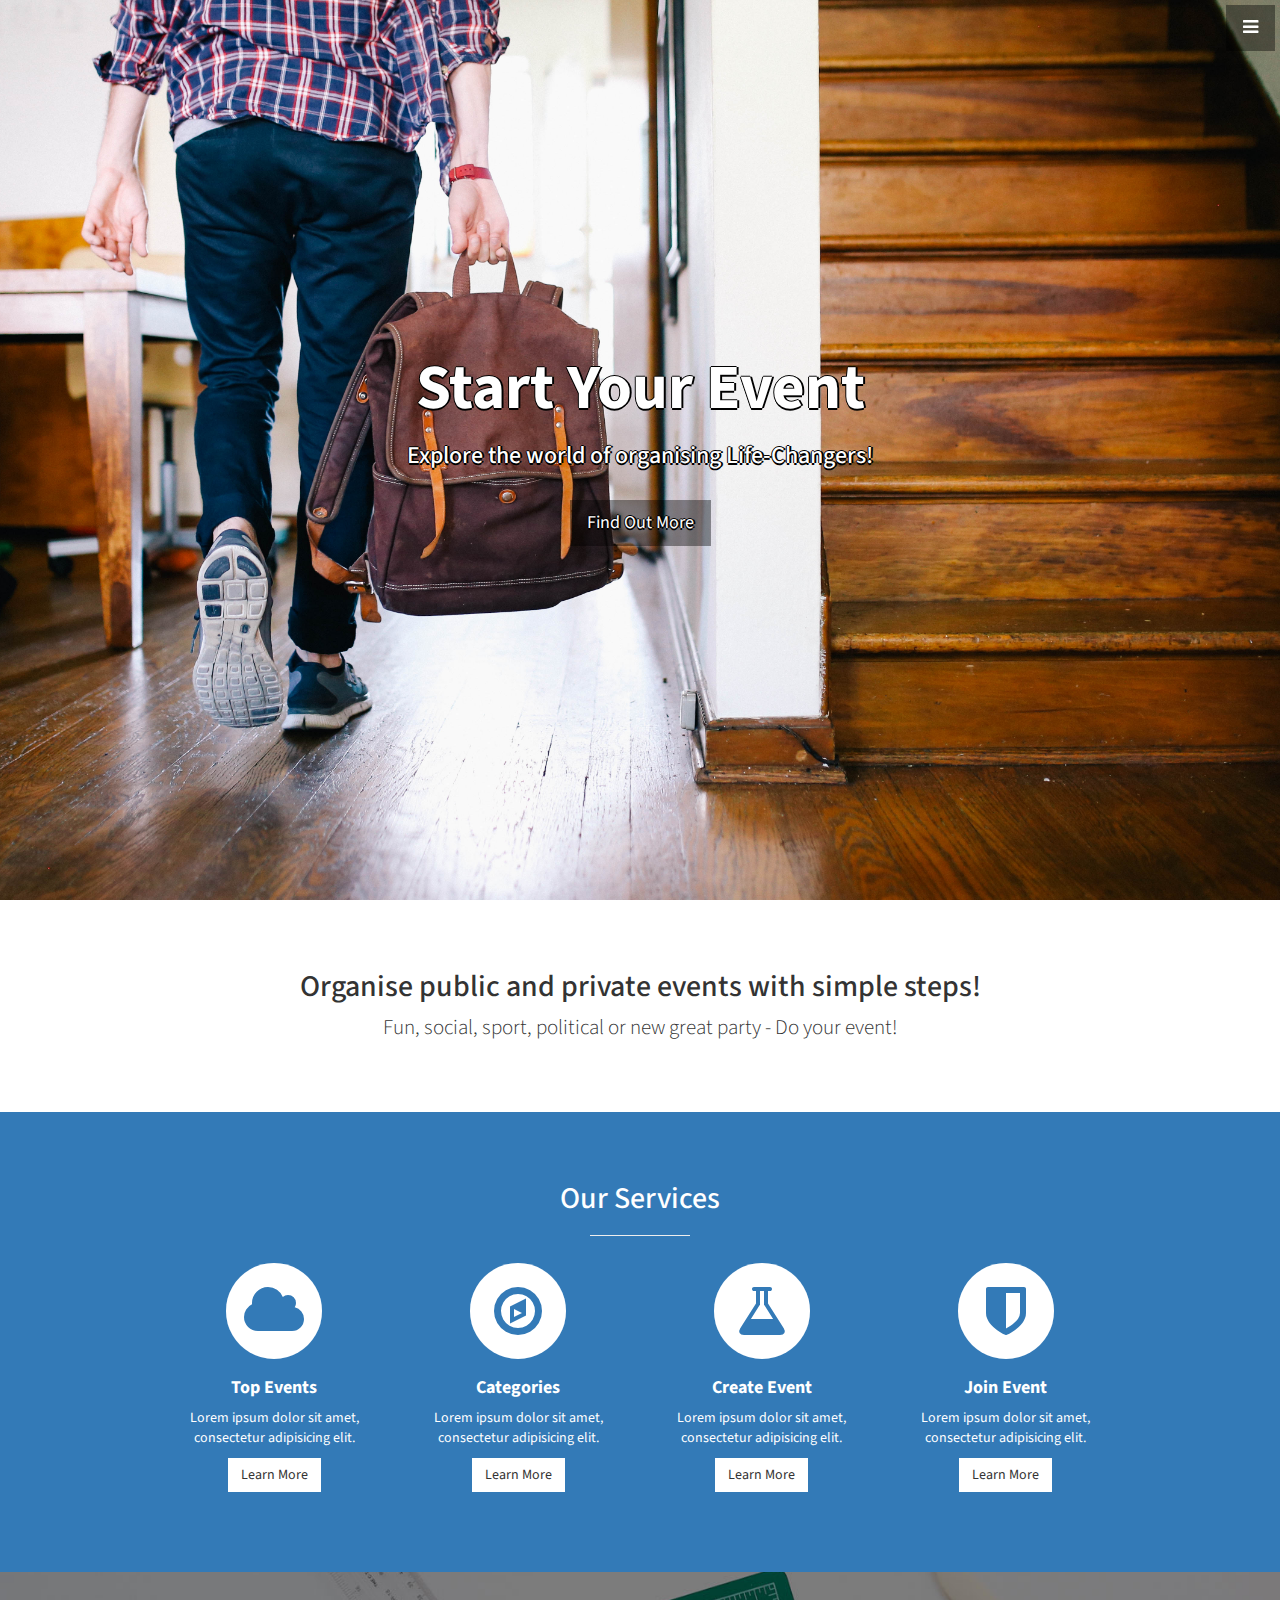
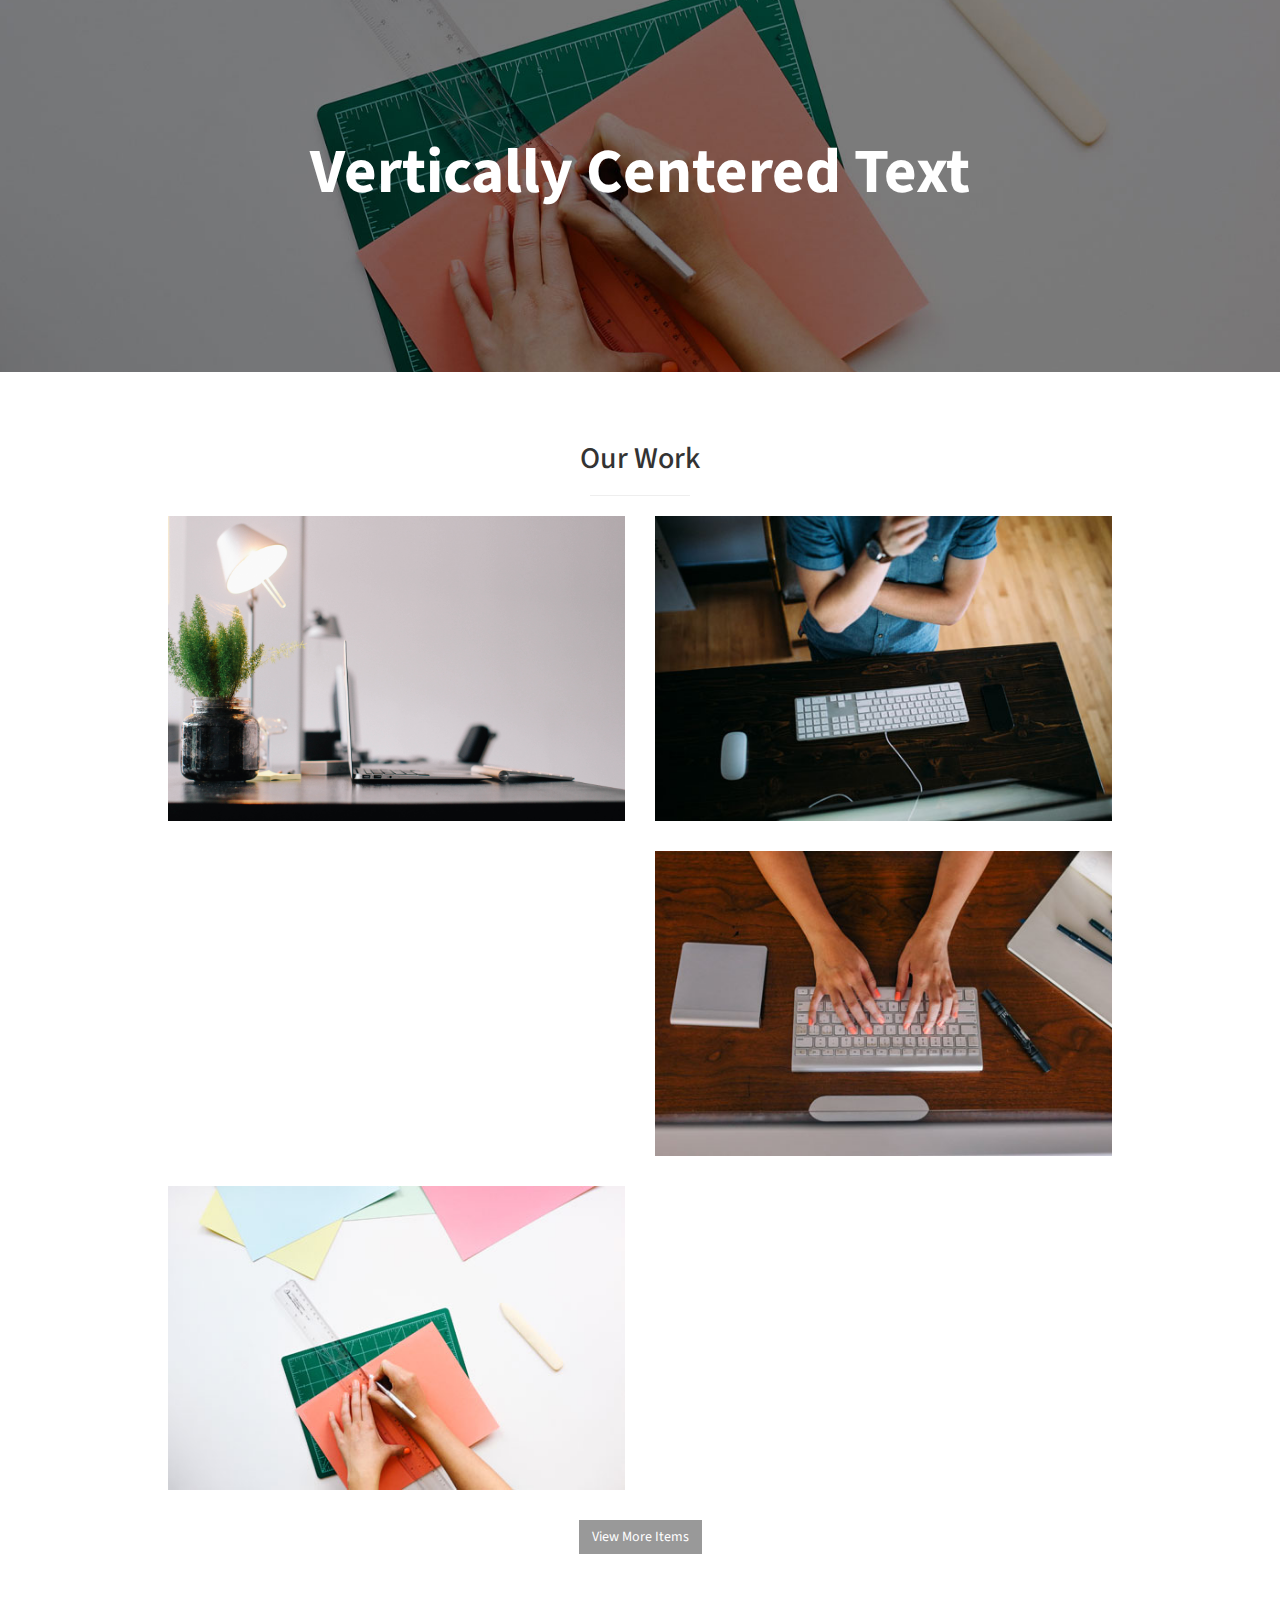
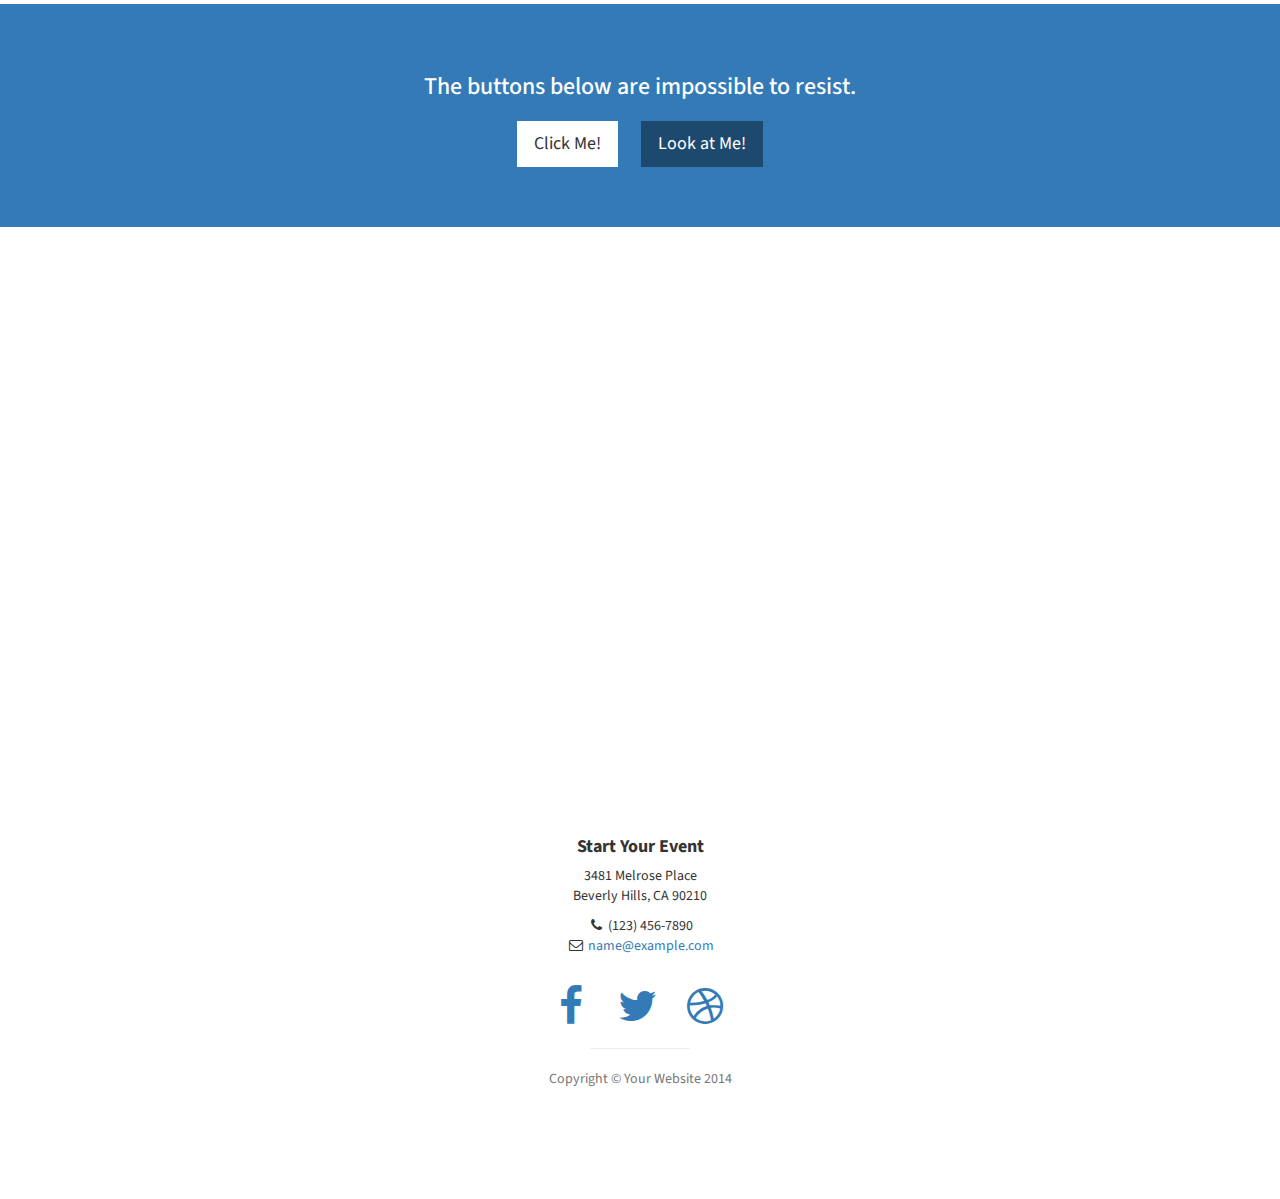
<file: EventsSystem.WebClient/EventsSystem.WebClient/index.html>
﻿<!DOCTYPE html>
<html lang="en">

<head>

    <meta charset="utf-8">
    <meta http-equiv="X-UA-Compatible" content="IE=edge">
    <meta name="viewport" content="width=device-width, initial-scale=1">
    <meta name="description" content="">
    <meta name="author" content="">

    <title>Events Organasier System</title>

    <!-- Bootstrap Core CSS -->
    <link href="Content/css/bootstrap.min.css" rel="stylesheet">

    <!-- Custom CSS -->
    <link href="Content/stylish-portfolio.css" rel="stylesheet">
    <link href="Content/site-custom.css" rel="stylesheet">
    <!-- Custom Fonts -->
    <link href="Content/font-awesome/css/font-awesome.min.css" rel="stylesheet" type="text/css">
    <link href="http://fonts.googleapis.com/css?family=Source+Sans+Pro:300,400,700,300italic,400italic,700italic" rel="stylesheet" type="text/css">

    <!-- HTML5 Shim and Respond.js IE8 support of HTML5 elements and media queries -->
    <!-- WARNING: Respond.js doesn't work if you view the page via file:// -->
    <!--[if lt IE 9]>
        <script src="https://oss.maxcdn.com/libs/html5shiv/3.7.0/html5shiv.js"></script>
        <script src="https://oss.maxcdn.com/libs/respond.js/1.4.2/respond.min.js"></script>
    <![endif]-->

</head>

<body>

    <!-- Navigation -->
    <a id="menu-toggle" href="#" class="btn btn-dark btn-lg toggle"><i class="fa fa-bars"></i></a>
    <nav id="sidebar-wrapper">
        <ul class="sidebar-nav">
            <a id="menu-close" href="#" class="btn btn-light btn-lg pull-right toggle"><i class="fa fa-times"></i></a>
            <li class="sidebar-brand">
                <a href="#top" onclick=$("#menu-close").click();>Start Bootstrap</a>
            </li>
            <li>
                <a href="#top" onclick=$("#menu-close").click();>Home</a>
            </li>
            <li>
                <a href="#about" onclick=$("#menu-close").click();>About</a>
            </li>
            <li>
                <a href="#results" onclick=$("#menu-close").click();>Services</a>
            </li>
            <li>
                <a href="#requests" onclick=$("#menu-close").click();>Portfolio</a>
            </li>
            <li>
                <a href="#contact" onclick=$("#menu-close").click();>Contact</a>
            </li>
        </ul>
    </nav>

    <!-- Header -->
    <header id="top" class="header">
        <div class="text-vertical-center">
            <h1>Start Your Event</h1>
            <h3>Explore the world of organising Life-Changers!</h3>
            <br>
            <a href="#about" class="btn btn-dark btn-lg">Find Out More</a>
        </div>
    </header>

    <!-- About -->
    <section id="about" class="about">
        <div class="container">
            <div class="row">
                <div class="col-lg-12 text-center">
                    <h2>Organise public and private events with simple steps!</h2>
                    <p class="lead">Fun, social, sport, political or new great party - Do your event!</p>
                </div>
            </div>
            <!-- /.row -->
        </div>
        <!-- /.container -->
    </section>

    <!-- Services -->
    <!-- The circle icons use Font Awesome's stacked icon classes. For more information, visit http://fontawesome.io/examples/ -->
    <section id="results" class="services bg-primary">
        <div class="container">
            <div class="row text-center">
                <div class="col-lg-10 col-lg-offset-1">
                    <h2>Our Services</h2>
                    <hr class="small">
                    <div class="row">
                        <div class="col-md-3 col-sm-6">
                            <div class="service-item">
                                <span class="fa-stack fa-4x">
                                    <i class="fa fa-circle fa-stack-2x"></i>
                                    <i class="fa fa-cloud fa-stack-1x text-primary"></i>
                                </span>
                                <h4>
                                    <strong>Top Events</strong>
                                </h4>
                                <p>Lorem ipsum dolor sit amet, consectetur adipisicing elit.</p>
                                <a href="#" class="btn btn-light">Learn More</a>
                            </div>
                        </div>
                        <div class="col-md-3 col-sm-6">
                            <div class="service-item">
                                <span class="fa-stack fa-4x">
                                    <i class="fa fa-circle fa-stack-2x"></i>
                                    <i class="fa fa-compass fa-stack-1x text-primary"></i>
                                </span>
                                <h4>
                                    <strong>Categories</strong>
                                </h4>
                                <p>Lorem ipsum dolor sit amet, consectetur adipisicing elit.</p>
                                <a href="#" class="btn btn-light">Learn More</a>
                            </div>
                        </div>
                        <div class="col-md-3 col-sm-6">
                            <div class="service-item">
                                <span class="fa-stack fa-4x">
                                    <i class="fa fa-circle fa-stack-2x"></i>
                                    <i class="fa fa-flask fa-stack-1x text-primary"></i>
                                </span>
                                <h4>
                                    <strong>Create Event</strong>
                                </h4>
                                <p>Lorem ipsum dolor sit amet, consectetur adipisicing elit.</p>
                                <a href="#" class="btn btn-light">Learn More</a>
                            </div>
                        </div>
                        <div class="col-md-3 col-sm-6">
                            <div class="service-item">
                                <span class="fa-stack fa-4x">
                                    <i class="fa fa-circle fa-stack-2x"></i>
                                    <i class="fa fa-shield fa-stack-1x text-primary"></i>
                                </span>
                                <h4>
                                    <strong>Join Event</strong>
                                </h4>
                                <p>Lorem ipsum dolor sit amet, consectetur adipisicing elit.</p>
                                <a href="#" class="btn btn-light">Learn More</a>
                            </div>
                        </div>
                    </div>
                    <!-- /.row (nested) -->
                </div>
                <!-- /.col-lg-10 -->
            </div>
            <!-- /.row -->
        </div>
        <!-- /.container -->
    </section>

    <!-- Callout -->
    <aside class="callout">
        <div class="text-vertical-center">
            <h1>Vertically Centered Text</h1>
        </div>
    </aside>

    <!-- Portfolio -->
    <section id="requests" class="portfolio">
        <div class="container">
            <div class="row">
                <div class="col-lg-10 col-lg-offset-1 text-center">
                    <h2>Our Work</h2>
                    <hr class="small">
                    <div class="row">
                        <div class="col-md-6">
                            <div class="portfolio-item">
                                <a href="#">
                                    <img class="img-portfolio img-responsive" src="Content/img/portfolio-1.jpg">
                                </a>
                            </div>
                        </div>
                        <div class="col-md-6">
                            <div class="portfolio-item">
                                <a href="#">
                                    <img class="img-portfolio img-responsive" src="Content/img/portfolio-2.jpg">
                                </a>
                            </div>
                        </div>
                        <div class="col-md-6">
                            <div class="portfolio-item">
                                <a href="#">
                                    <img class="img-portfolio img-responsive" src="Content/img/portfolio-3.jpg">
                                </a>
                            </div>
                        </div>
                        <div class="col-md-6">
                            <div class="portfolio-item">
                                <a href="#">
                                    <img class="img-portfolio img-responsive" src="Content/img/portfolio-4.jpg">
                                </a>
                            </div>
                        </div>
                    </div>
                    <!-- /.row (nested) -->
                    <a href="#" class="btn btn-dark">View More Items</a>
                </div>
                <!-- /.col-lg-10 -->
            </div>
            <!-- /.row -->
        </div>
        <!-- /.container -->
    </section>

    <!-- Call to Action -->
    <aside class="call-to-action bg-primary">
        <div class="container">
            <div class="row">
                <div class="col-lg-12 text-center">
                    <h3>The buttons below are impossible to resist.</h3>
                    <a href="#" class="btn btn-lg btn-light">Click Me!</a>
                    <a href="#" class="btn btn-lg btn-dark">Look at Me!</a>
                </div>
            </div>
        </div>
    </aside>

    <!-- Map -->
    <section id="contact" class="map">
        <iframe width="100%" height="100%" frameborder="0" scrolling="no" marginheight="0" marginwidth="0" src="https://maps.google.com/maps?f=q&amp;source=s_q&amp;hl=en&amp;geocode=&amp;q=Twitter,+Inc.,+Market+Street,+San+Francisco,+CA&amp;aq=0&amp;oq=twitter&amp;sll=28.659344,-81.187888&amp;sspn=0.128789,0.264187&amp;ie=UTF8&amp;hq=Twitter,+Inc.,+Market+Street,+San+Francisco,+CA&amp;t=m&amp;z=15&amp;iwloc=A&amp;output=embed"></iframe>
        <br />
        <small>
            <a href="https://maps.google.com/maps?f=q&amp;source=embed&amp;hl=en&amp;geocode=&amp;q=Twitter,+Inc.,+Market+Street,+San+Francisco,+CA&amp;aq=0&amp;oq=twitter&amp;sll=28.659344,-81.187888&amp;sspn=0.128789,0.264187&amp;ie=UTF8&amp;hq=Twitter,+Inc.,+Market+Street,+San+Francisco,+CA&amp;t=m&amp;z=15&amp;iwloc=A"></a>
        </small>
        </iframe>
    </section>

    <!-- Footer -->
    <footer>
        <div class="container">
            <div class="row">
                <div class="col-lg-10 col-lg-offset-1 text-center">
                    <h4>
                        <strong>Start Your Event</strong>
                    </h4>
                    <p>3481 Melrose Place<br>Beverly Hills, CA 90210</p>
                    <ul class="list-unstyled">
                        <li><i class="fa fa-phone fa-fw"></i> (123) 456-7890</li>
                        <li>
                            <i class="fa fa-envelope-o fa-fw"></i>  <a href="mailto:name@example.com">name@example.com</a>
                        </li>
                    </ul>
                    <br>
                    <ul class="list-inline">
                        <li>
                            <a href="#"><i class="fa fa-facebook fa-fw fa-3x"></i></a>
                        </li>
                        <li>
                            <a href="#"><i class="fa fa-twitter fa-fw fa-3x"></i></a>
                        </li>
                        <li>
                            <a href="#"><i class="fa fa-dribbble fa-fw fa-3x"></i></a>
                        </li>
                    </ul>
                    <hr class="small">
                    <p class="text-muted">Copyright &copy; Your Website 2014</p>
                </div>
            </div>
        </div>
    </footer>

    <!-- jQuery -->
    <script src="Content/jquery.js"></script>

    <!-- Bootstrap Core JavaScript -->
    <script src="Content/bootstrap.min.js"></script>

    <!-- Custom Theme JavaScript -->
    <script>
    // Closes the sidebar menu
    $("#menu-close").click(function(e) {
        e.preventDefault();
        $("#sidebar-wrapper").toggleClass("active");
    });

    // Opens the sidebar menu
    $("#menu-toggle").click(function(e) {
        e.preventDefault();
        $("#sidebar-wrapper").toggleClass("active");
    });

    // Scrolls to the selected menu item on the page
    $(function() {
        $('a[href*=#]:not([href=#])').click(function() {
            if (location.pathname.replace(/^\//, '') == this.pathname.replace(/^\//, '') || location.hostname == this.hostname) {

                var target = $(this.hash);
                target = target.length ? target : $('[name=' + this.hash.slice(1) + ']');
                if (target.length) {
                    $('html,body').animate({
                        scrollTop: target.offset().top
                    }, 1000);
                    return false;
                }
            }
        });
    });
    </script>

    <script src="Scripts/sammy-0.7.5.min.js"></script>

    <script src="Scripts/Controllers/categoriesController.js"></script>
    <script src="Scripts/Controllers/homeController.js"></script>

    <script src="Scripts/App/app.js"></script>
    <script src="Scripts/App/jsonRequester.js"></script>

</body>
</html>
</file>
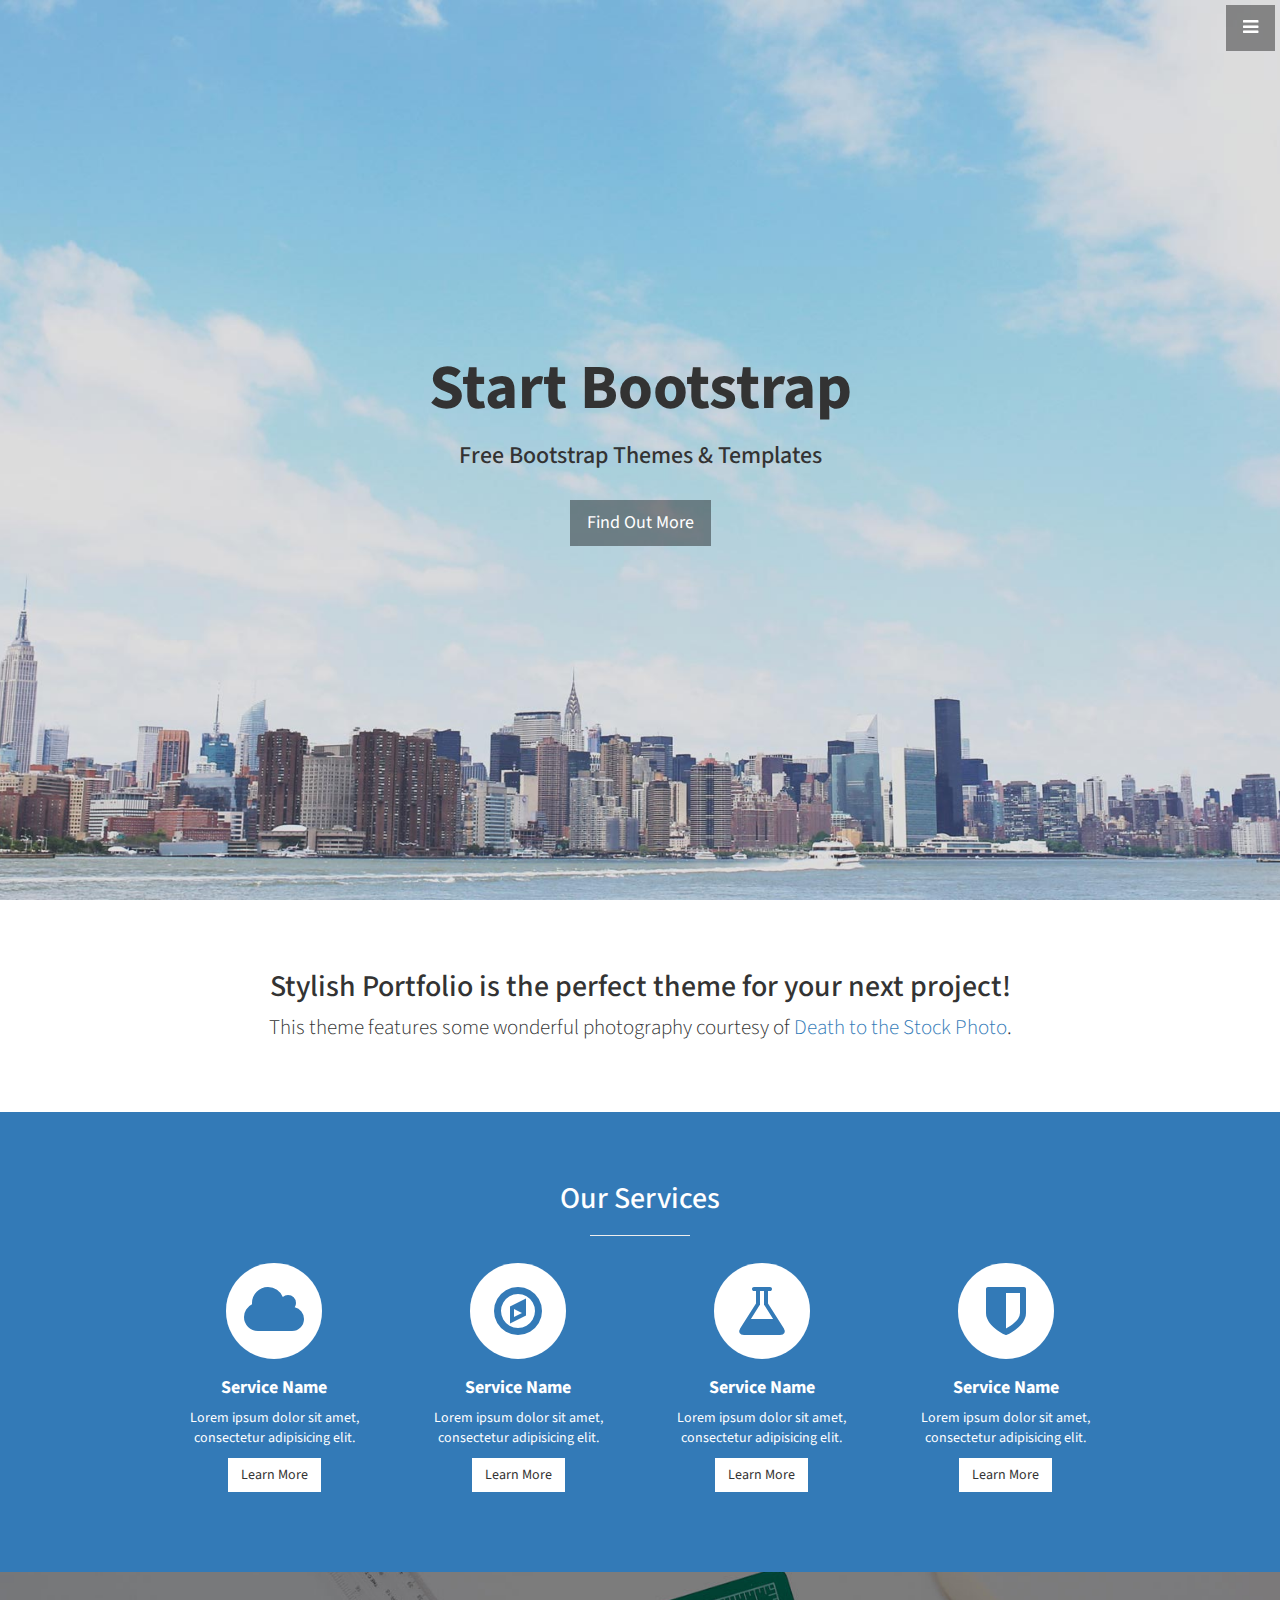
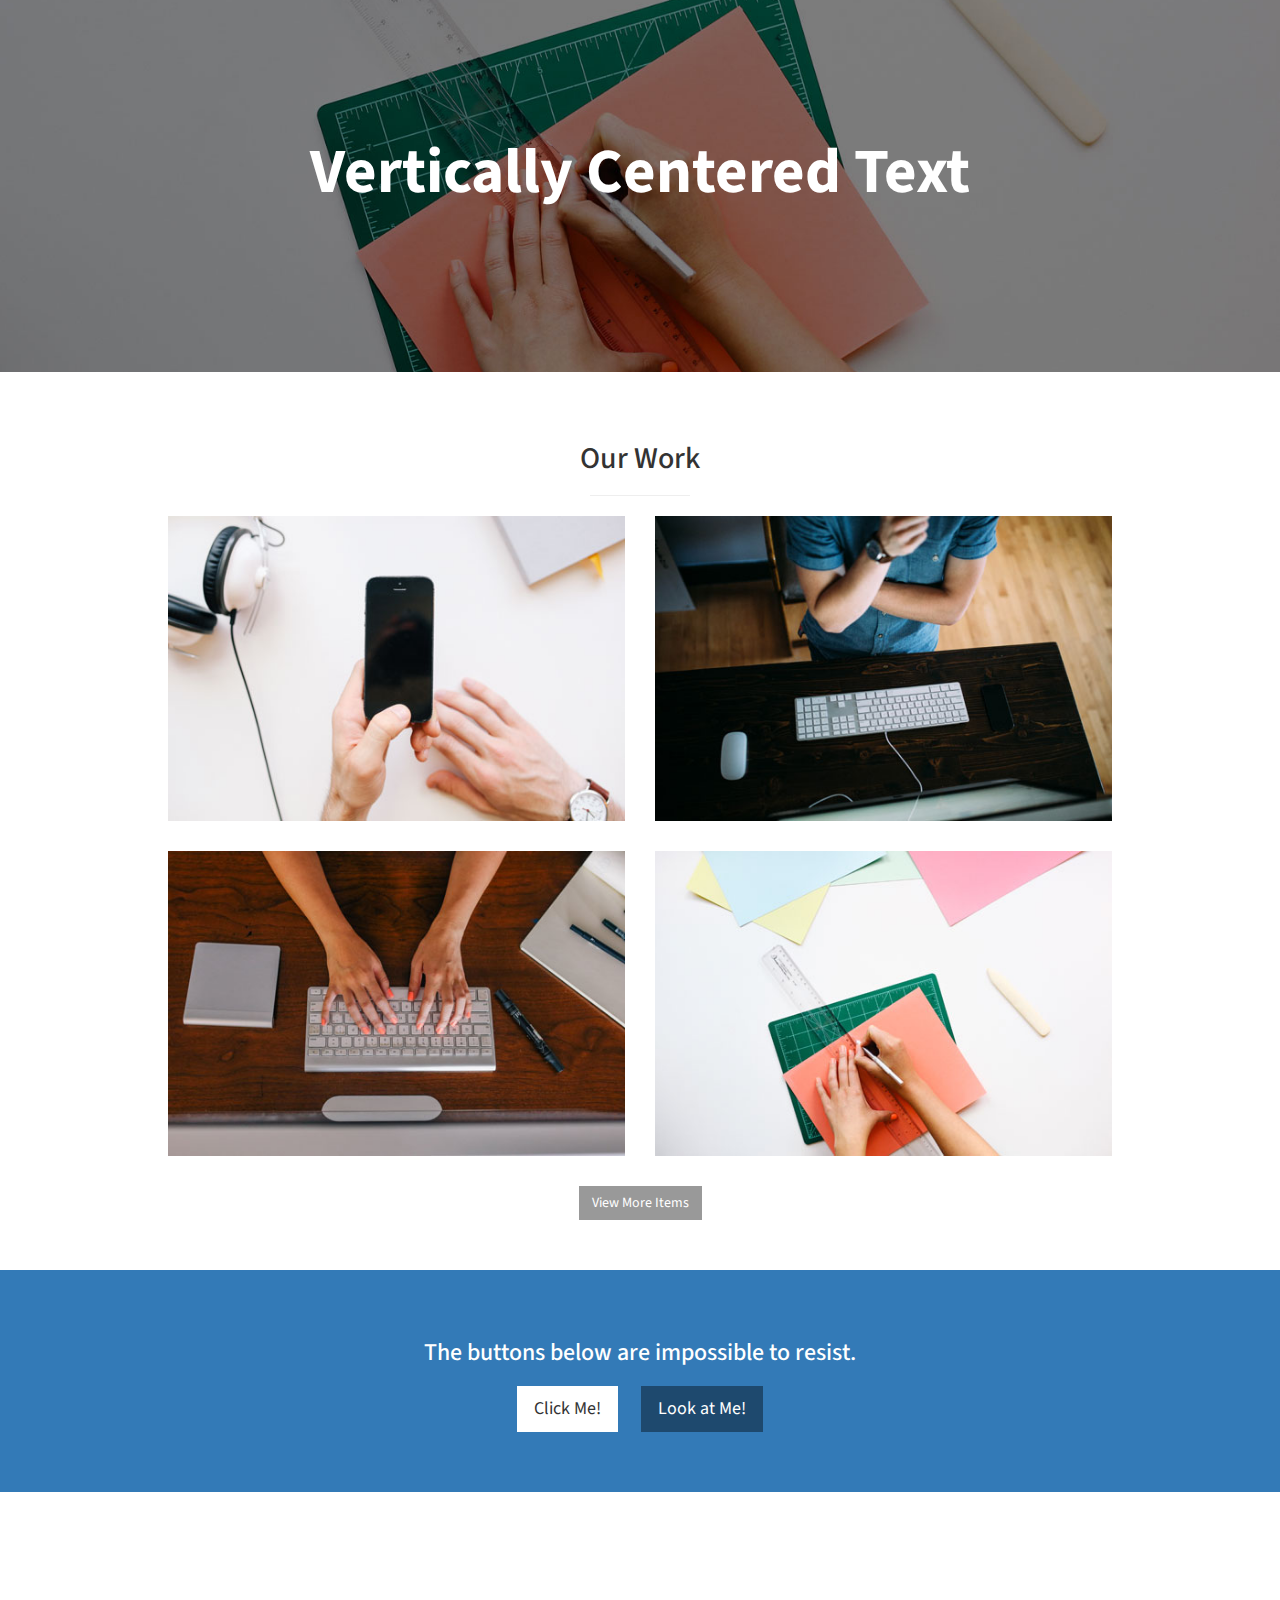
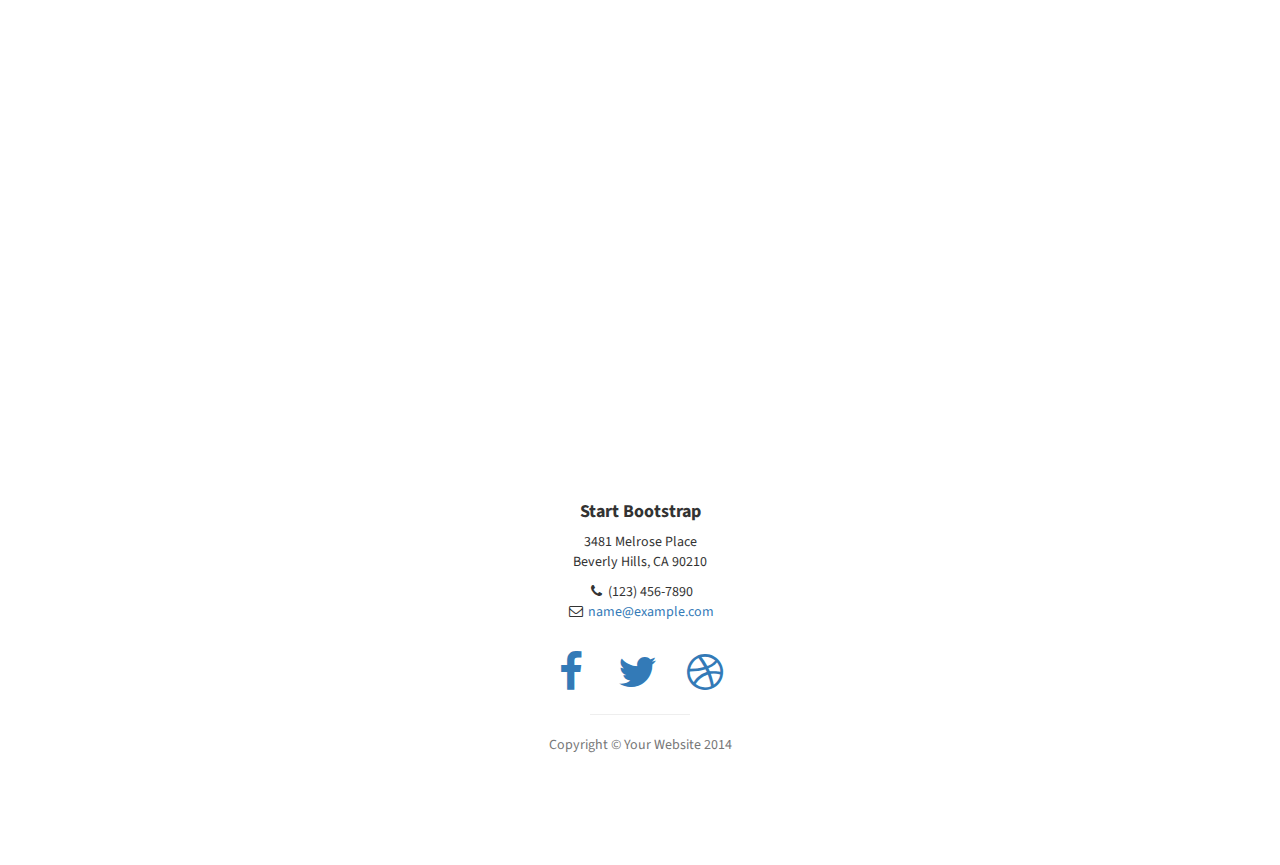
<file: Client/ThemesResearch/startbootstrap-stylish-portfolio-1.0.3/startbootstrap-stylish-portfolio-1.0.3/index.html>
<!DOCTYPE html>
<html lang="en">

<head>

    <meta charset="utf-8">
    <meta http-equiv="X-UA-Compatible" content="IE=edge">
    <meta name="viewport" content="width=device-width, initial-scale=1">
    <meta name="description" content="">
    <meta name="author" content="">

    <title>Stylish Portfolio - Start Bootstrap Theme</title>

    <!-- Bootstrap Core CSS -->
    <link href="css/bootstrap.min.css" rel="stylesheet">

    <!-- Custom CSS -->
    <link href="css/stylish-portfolio.css" rel="stylesheet">

    <!-- Custom Fonts -->
    <link href="font-awesome/css/font-awesome.min.css" rel="stylesheet" type="text/css">
    <link href="http://fonts.googleapis.com/css?family=Source+Sans+Pro:300,400,700,300italic,400italic,700italic" rel="stylesheet" type="text/css">

    <!-- HTML5 Shim and Respond.js IE8 support of HTML5 elements and media queries -->
    <!-- WARNING: Respond.js doesn't work if you view the page via file:// -->
    <!--[if lt IE 9]>
        <script src="https://oss.maxcdn.com/libs/html5shiv/3.7.0/html5shiv.js"></script>
        <script src="https://oss.maxcdn.com/libs/respond.js/1.4.2/respond.min.js"></script>
    <![endif]-->

</head>

<body>

    <!-- Navigation -->
    <a id="menu-toggle" href="#" class="btn btn-dark btn-lg toggle"><i class="fa fa-bars"></i></a>
    <nav id="sidebar-wrapper">
        <ul class="sidebar-nav">
            <a id="menu-close" href="#" class="btn btn-light btn-lg pull-right toggle"><i class="fa fa-times"></i></a>
            <li class="sidebar-brand">
                <a href="#top"  onclick = $("#menu-close").click(); >Start Bootstrap</a>
            </li>
            <li>
                <a href="#top" onclick = $("#menu-close").click(); >Home</a>
            </li>
            <li>
                <a href="#about" onclick = $("#menu-close").click(); >About</a>
            </li>
            <li>
                <a href="#services" onclick = $("#menu-close").click(); >Services</a>
            </li>
            <li>
                <a href="#portfolio" onclick = $("#menu-close").click(); >Portfolio</a>
            </li>
            <li>
                <a href="#contact" onclick = $("#menu-close").click(); >Contact</a>
            </li>
        </ul>
    </nav>

    <!-- Header -->
    <header id="top" class="header">
        <div class="text-vertical-center">
            <h1>Start Bootstrap</h1>
            <h3>Free Bootstrap Themes &amp; Templates</h3>
            <br>
            <a href="#about" class="btn btn-dark btn-lg">Find Out More</a>
        </div>
    </header>

    <!-- About -->
    <section id="about" class="about">
        <div class="container">
            <div class="row">
                <div class="col-lg-12 text-center">
                    <h2>Stylish Portfolio is the perfect theme for your next project!</h2>
                    <p class="lead">This theme features some wonderful photography courtesy of <a target="_blank" href="http://join.deathtothestockphoto.com/">Death to the Stock Photo</a>.</p>
                </div>
            </div>
            <!-- /.row -->
        </div>
        <!-- /.container -->
    </section>

    <!-- Services -->
    <!-- The circle icons use Font Awesome's stacked icon classes. For more information, visit http://fontawesome.io/examples/ -->
    <section id="services" class="services bg-primary">
        <div class="container">
            <div class="row text-center">
                <div class="col-lg-10 col-lg-offset-1">
                    <h2>Our Services</h2>
                    <hr class="small">
                    <div class="row">
                        <div class="col-md-3 col-sm-6">
                            <div class="service-item">
                                <span class="fa-stack fa-4x">
                                <i class="fa fa-circle fa-stack-2x"></i>
                                <i class="fa fa-cloud fa-stack-1x text-primary"></i>
                            </span>
                                <h4>
                                    <strong>Service Name</strong>
                                </h4>
                                <p>Lorem ipsum dolor sit amet, consectetur adipisicing elit.</p>
                                <a href="#" class="btn btn-light">Learn More</a>
                            </div>
                        </div>
                        <div class="col-md-3 col-sm-6">
                            <div class="service-item">
                                <span class="fa-stack fa-4x">
                                <i class="fa fa-circle fa-stack-2x"></i>
                                <i class="fa fa-compass fa-stack-1x text-primary"></i>
                            </span>
                                <h4>
                                    <strong>Service Name</strong>
                                </h4>
                                <p>Lorem ipsum dolor sit amet, consectetur adipisicing elit.</p>
                                <a href="#" class="btn btn-light">Learn More</a>
                            </div>
                        </div>
                        <div class="col-md-3 col-sm-6">
                            <div class="service-item">
                                <span class="fa-stack fa-4x">
                                <i class="fa fa-circle fa-stack-2x"></i>
                                <i class="fa fa-flask fa-stack-1x text-primary"></i>
                            </span>
                                <h4>
                                    <strong>Service Name</strong>
                                </h4>
                                <p>Lorem ipsum dolor sit amet, consectetur adipisicing elit.</p>
                                <a href="#" class="btn btn-light">Learn More</a>
                            </div>
                        </div>
                        <div class="col-md-3 col-sm-6">
                            <div class="service-item">
                                <span class="fa-stack fa-4x">
                                <i class="fa fa-circle fa-stack-2x"></i>
                                <i class="fa fa-shield fa-stack-1x text-primary"></i>
                            </span>
                                <h4>
                                    <strong>Service Name</strong>
                                </h4>
                                <p>Lorem ipsum dolor sit amet, consectetur adipisicing elit.</p>
                                <a href="#" class="btn btn-light">Learn More</a>
                            </div>
                        </div>
                    </div>
                    <!-- /.row (nested) -->
                </div>
                <!-- /.col-lg-10 -->
            </div>
            <!-- /.row -->
        </div>
        <!-- /.container -->
    </section>

    <!-- Callout -->
    <aside class="callout">
        <div class="text-vertical-center">
            <h1>Vertically Centered Text</h1>
        </div>
    </aside>

    <!-- Portfolio -->
    <section id="portfolio" class="portfolio">
        <div class="container">
            <div class="row">
                <div class="col-lg-10 col-lg-offset-1 text-center">
                    <h2>Our Work</h2>
                    <hr class="small">
                    <div class="row">
                        <div class="col-md-6">
                            <div class="portfolio-item">
                                <a href="#">
                                    <img class="img-portfolio img-responsive" src="img/portfolio-1.jpg">
                                </a>
                            </div>
                        </div>
                        <div class="col-md-6">
                            <div class="portfolio-item">
                                <a href="#">
                                    <img class="img-portfolio img-responsive" src="img/portfolio-2.jpg">
                                </a>
                            </div>
                        </div>
                        <div class="col-md-6">
                            <div class="portfolio-item">
                                <a href="#">
                                    <img class="img-portfolio img-responsive" src="img/portfolio-3.jpg">
                                </a>
                            </div>
                        </div>
                        <div class="col-md-6">
                            <div class="portfolio-item">
                                <a href="#">
                                    <img class="img-portfolio img-responsive" src="img/portfolio-4.jpg">
                                </a>
                            </div>
                        </div>
                    </div>
                    <!-- /.row (nested) -->
                    <a href="#" class="btn btn-dark">View More Items</a>
                </div>
                <!-- /.col-lg-10 -->
            </div>
            <!-- /.row -->
        </div>
        <!-- /.container -->
    </section>

    <!-- Call to Action -->
    <aside class="call-to-action bg-primary">
        <div class="container">
            <div class="row">
                <div class="col-lg-12 text-center">
                    <h3>The buttons below are impossible to resist.</h3>
                    <a href="#" class="btn btn-lg btn-light">Click Me!</a>
                    <a href="#" class="btn btn-lg btn-dark">Look at Me!</a>
                </div>
            </div>
        </div>
    </aside>

    <!-- Map -->
    <section id="contact" class="map">
        <iframe width="100%" height="100%" frameborder="0" scrolling="no" marginheight="0" marginwidth="0" src="https://maps.google.com/maps?f=q&amp;source=s_q&amp;hl=en&amp;geocode=&amp;q=Twitter,+Inc.,+Market+Street,+San+Francisco,+CA&amp;aq=0&amp;oq=twitter&amp;sll=28.659344,-81.187888&amp;sspn=0.128789,0.264187&amp;ie=UTF8&amp;hq=Twitter,+Inc.,+Market+Street,+San+Francisco,+CA&amp;t=m&amp;z=15&amp;iwloc=A&amp;output=embed"></iframe>
        <br />
        <small>
            <a href="https://maps.google.com/maps?f=q&amp;source=embed&amp;hl=en&amp;geocode=&amp;q=Twitter,+Inc.,+Market+Street,+San+Francisco,+CA&amp;aq=0&amp;oq=twitter&amp;sll=28.659344,-81.187888&amp;sspn=0.128789,0.264187&amp;ie=UTF8&amp;hq=Twitter,+Inc.,+Market+Street,+San+Francisco,+CA&amp;t=m&amp;z=15&amp;iwloc=A"></a>
        </small>
        </iframe>
    </section>

    <!-- Footer -->
    <footer>
        <div class="container">
            <div class="row">
                <div class="col-lg-10 col-lg-offset-1 text-center">
                    <h4><strong>Start Bootstrap</strong>
                    </h4>
                    <p>3481 Melrose Place<br>Beverly Hills, CA 90210</p>
                    <ul class="list-unstyled">
                        <li><i class="fa fa-phone fa-fw"></i> (123) 456-7890</li>
                        <li><i class="fa fa-envelope-o fa-fw"></i>  <a href="mailto:name@example.com">name@example.com</a>
                        </li>
                    </ul>
                    <br>
                    <ul class="list-inline">
                        <li>
                            <a href="#"><i class="fa fa-facebook fa-fw fa-3x"></i></a>
                        </li>
                        <li>
                            <a href="#"><i class="fa fa-twitter fa-fw fa-3x"></i></a>
                        </li>
                        <li>
                            <a href="#"><i class="fa fa-dribbble fa-fw fa-3x"></i></a>
                        </li>
                    </ul>
                    <hr class="small">
                    <p class="text-muted">Copyright &copy; Your Website 2014</p>
                </div>
            </div>
        </div>
    </footer>

    <!-- jQuery -->
    <script src="js/jquery.js"></script>

    <!-- Bootstrap Core JavaScript -->
    <script src="js/bootstrap.min.js"></script>

    <!-- Custom Theme JavaScript -->
    <script>
    // Closes the sidebar menu
    $("#menu-close").click(function(e) {
        e.preventDefault();
        $("#sidebar-wrapper").toggleClass("active");
    });

    // Opens the sidebar menu
    $("#menu-toggle").click(function(e) {
        e.preventDefault();
        $("#sidebar-wrapper").toggleClass("active");
    });

    // Scrolls to the selected menu item on the page
    $(function() {
        $('a[href*=#]:not([href=#])').click(function() {
            if (location.pathname.replace(/^\//, '') == this.pathname.replace(/^\//, '') || location.hostname == this.hostname) {

                var target = $(this.hash);
                target = target.length ? target : $('[name=' + this.hash.slice(1) + ']');
                if (target.length) {
                    $('html,body').animate({
                        scrollTop: target.offset().top
                    }, 1000);
                    return false;
                }
            }
        });
    });
    </script>

</body>

</html>
</file>
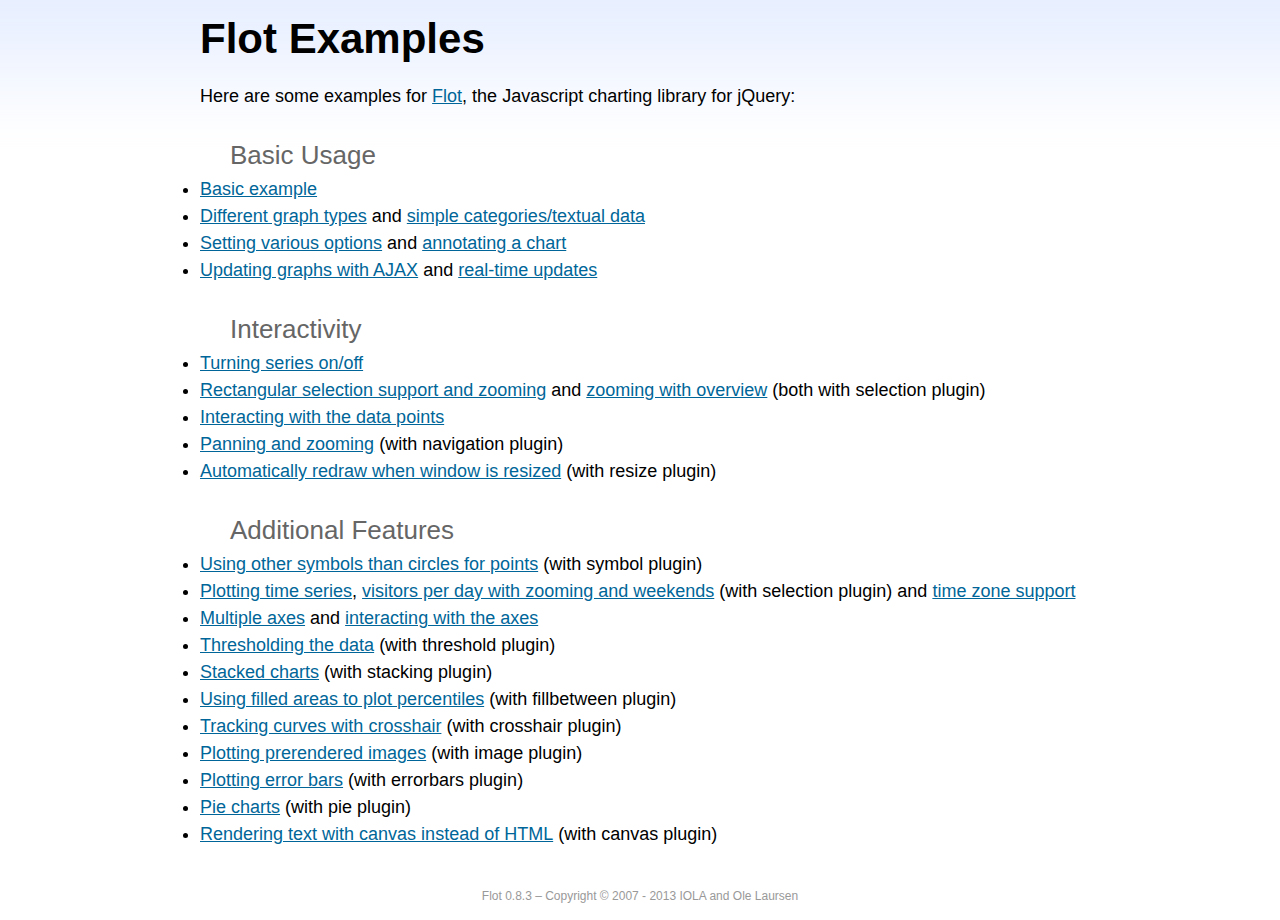
<file: Client/ThemesResearch/startbootstrap-sb-admin-2-1.0.7/startbootstrap-sb-admin-2-1.0.7/bower_components/flot/examples/index.html>
<!DOCTYPE html PUBLIC "-//W3C//DTD HTML 4.01//EN" "http://www.w3.org/TR/html4/strict.dtd">
<html>
<head>
	<meta http-equiv="Content-Type" content="text/html; charset=utf-8">
	<title>Flot Examples</title>
	<link href="examples.css" rel="stylesheet" type="text/css">
	<style>

	h3 {
		margin-top: 30px;
		margin-bottom: 5px;
	}

	</style>
	<script language="javascript" type="text/javascript" src="../jquery.js"></script>
	<script language="javascript" type="text/javascript" src="../jquery.flot.js"></script>
	<script type="text/javascript">

	$(function() {

		// Add the Flot version string to the footer

		$("#footer").prepend("Flot " + $.plot.version + " &ndash; ");
	});

	</script>
</head>
<body>

	<div id="header">
		<h2>Flot Examples</h2>
	</div>

	<div id="content">

		<p>Here are some examples for <a href="http://www.flotcharts.org">Flot</a>, the Javascript charting library for jQuery:</p>

		<h3>Basic Usage</h3>

		<ul>
			<li><a href="basic-usage/index.html">Basic example</a></li>
			<li><a href="series-types/index.html">Different graph types</a> and <a href="categories/index.html">simple categories/textual data</a></li>
			<li><a href="basic-options/index.html">Setting various options</a> and <a href="annotating/index.html">annotating a chart</a></li>
			<li><a href="ajax/index.html">Updating graphs with AJAX</a> and <a href="realtime/index.html">real-time updates</a></li>
		</ul>

		<h3>Interactivity</h3>

		<ul>
			<li><a href="series-toggle/index.html">Turning series on/off</a></li>
			<li><a href="selection/index.html">Rectangular selection support and zooming</a> and <a href="zooming/index.html">zooming with overview</a> (both with selection plugin)</li>
			<li><a href="interacting/index.html">Interacting with the data points</a></li>
			<li><a href="navigate/index.html">Panning and zooming</a> (with navigation plugin)</li>
			<li><a href="resize/index.html">Automatically redraw when window is resized</a> (with resize plugin)</li>
		</ul>

		<h3>Additional Features</h3>

		<ul>
			<li><a href="symbols/index.html">Using other symbols than circles for points</a> (with symbol plugin)</li>
			<li><a href="axes-time/index.html">Plotting time series</a>, <a href="visitors/index.html">visitors per day with zooming and weekends</a> (with selection plugin) and <a href="axes-time-zones/index.html">time zone support</a></li>
			<li><a href="axes-multiple/index.html">Multiple axes</a> and <a href="axes-interacting/index.html">interacting with the axes</a></li>
			<li><a href="threshold/index.html">Thresholding the data</a> (with threshold plugin)</li>
			<li><a href="stacking/index.html">Stacked charts</a> (with stacking plugin)</li>
			<li><a href="percentiles/index.html">Using filled areas to plot percentiles</a> (with fillbetween plugin)</li>
			<li><a href="tracking/index.html">Tracking curves with crosshair</a> (with crosshair plugin)</li>
			<li><a href="image/index.html">Plotting prerendered images</a> (with image plugin)</li>
			<li><a href="series-errorbars/index.html">Plotting error bars</a> (with errorbars plugin)</li>
			<li><a href="series-pie/index.html">Pie charts</a> (with pie plugin)</li>
			<li><a href="canvas/index.html">Rendering text with canvas instead of HTML</a> (with canvas plugin)</li>
		</ul>

	</div>

	<div id="footer">
		Copyright &copy; 2007 - 2013 IOLA and Ole Laursen
	</div>

</body>
</html>
</file>
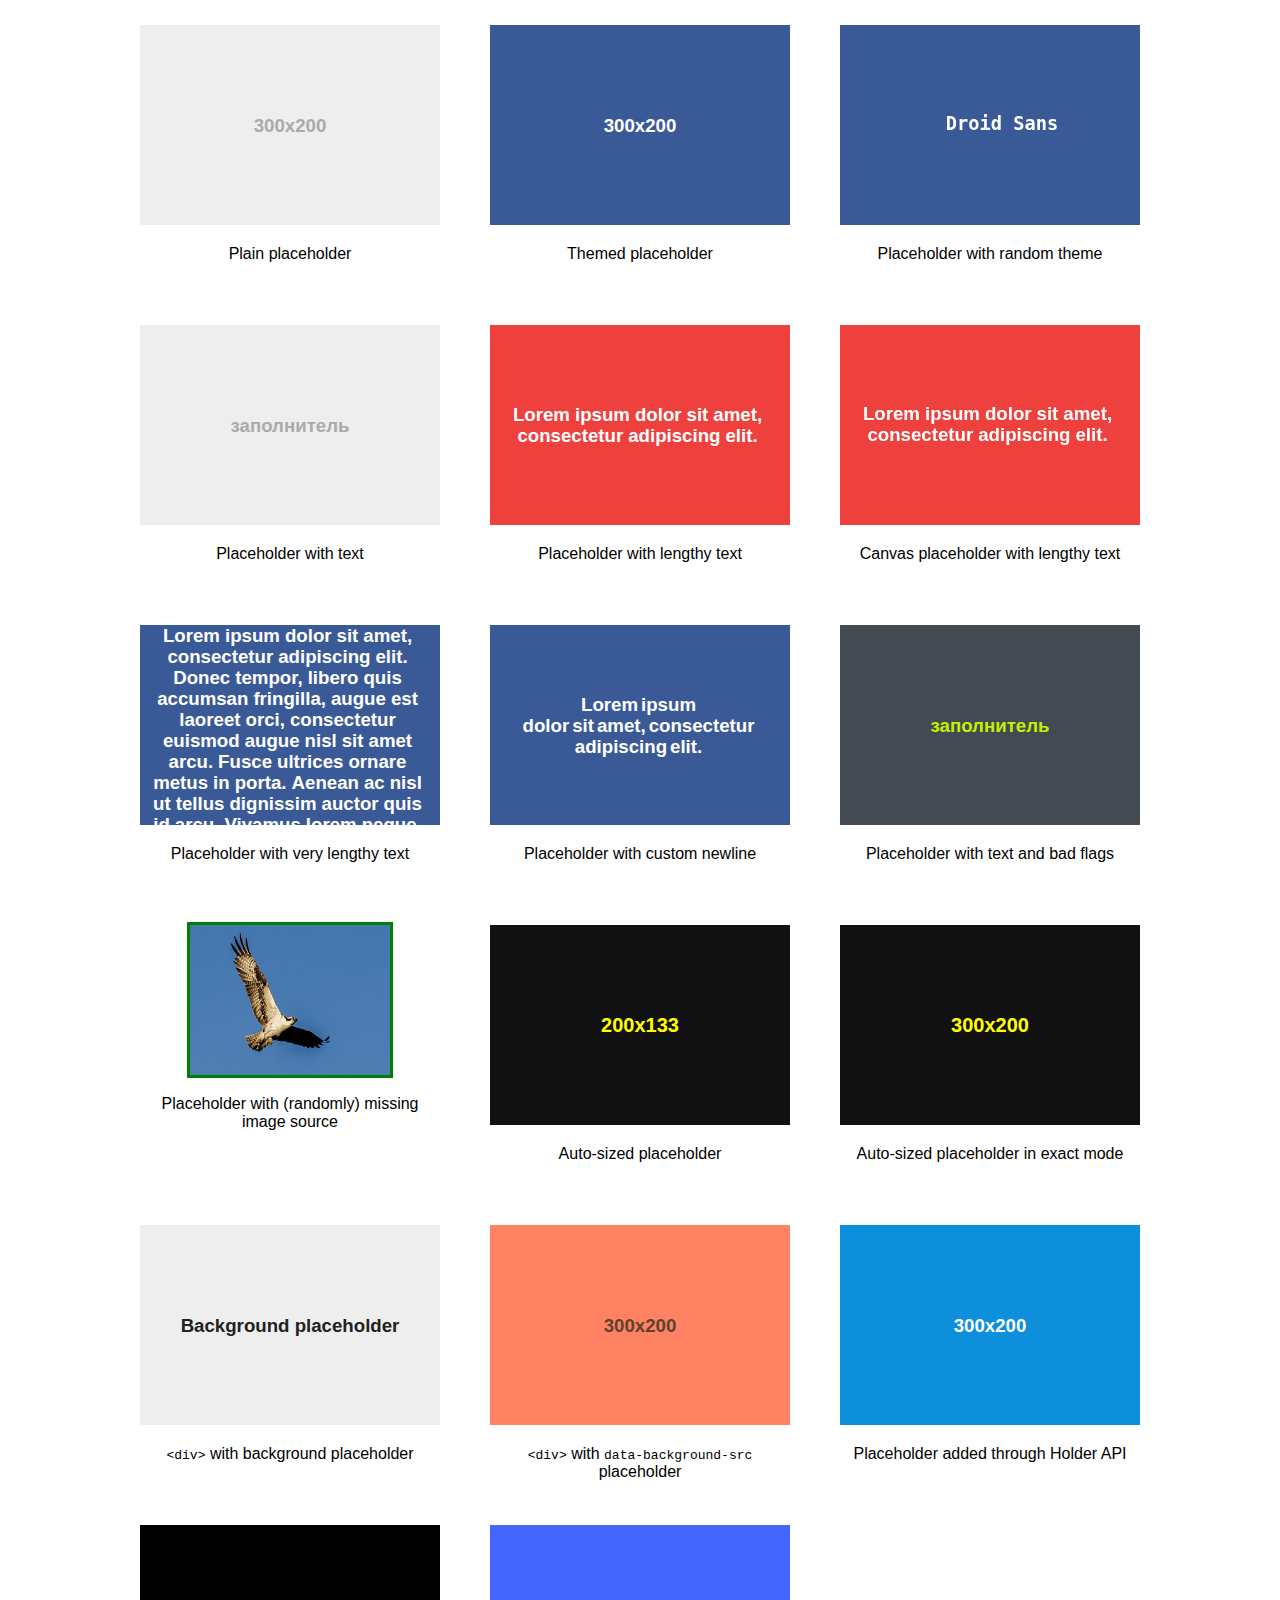
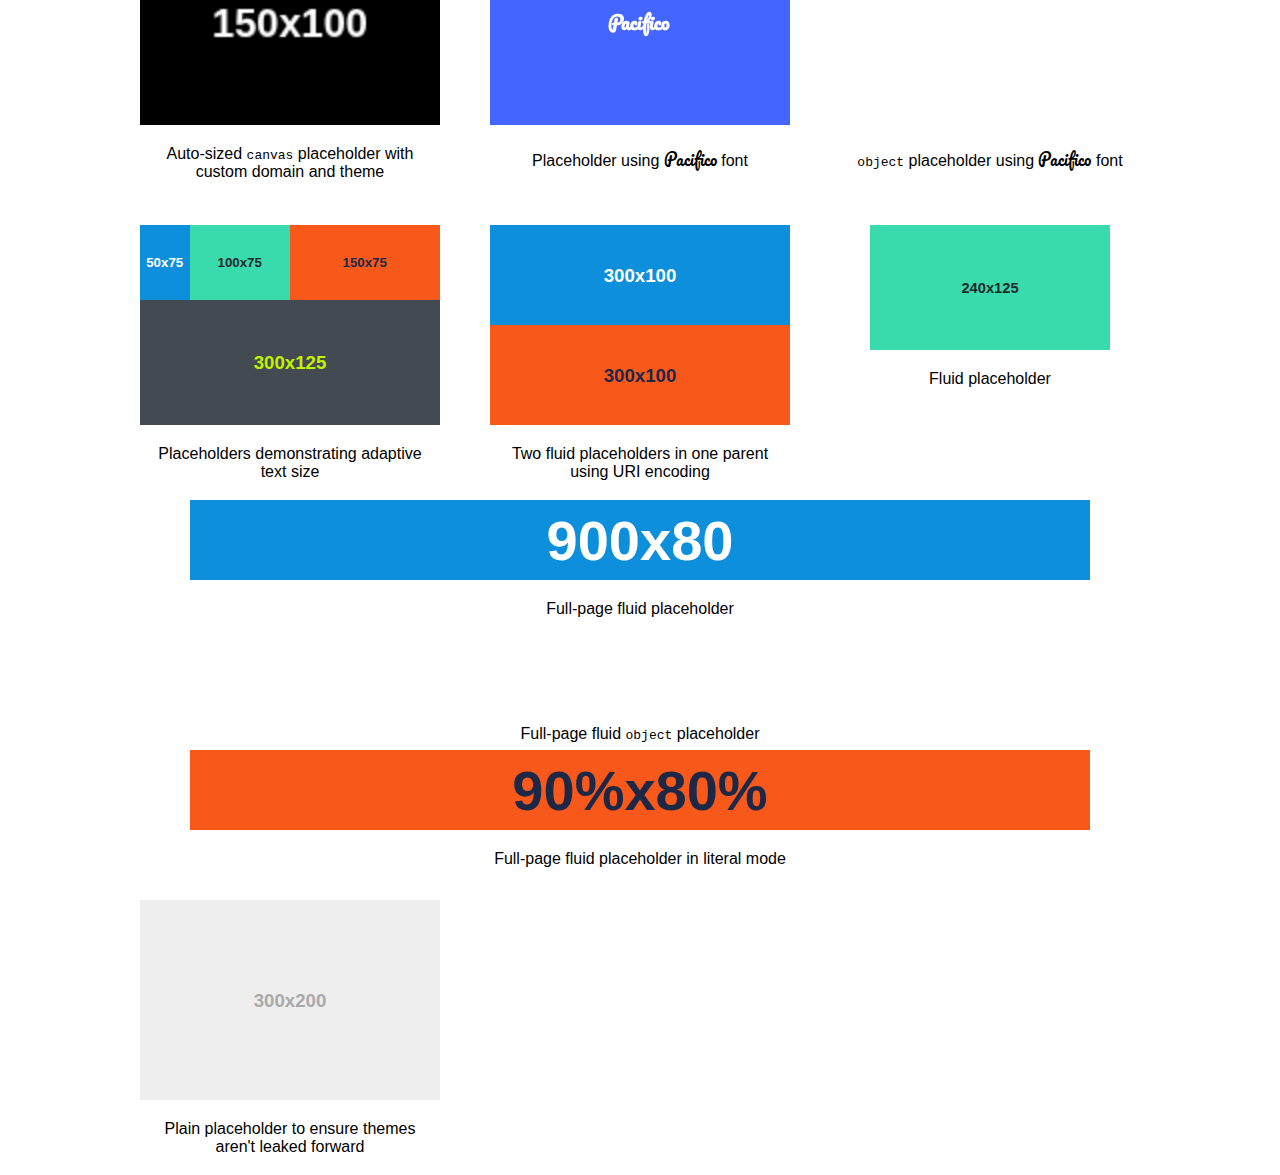
<file: Client/ThemesResearch/startbootstrap-sb-admin-2-1.0.7/startbootstrap-sb-admin-2-1.0.7/bower_components/holderjs/test/index.html>
<!doctype html>
<html>
<head>
<title>Holder Testing</title>
<meta charset="utf-8">
<link rel="stylesheet" href="http://netdna.bootstrapcdn.com/font-awesome/4.1.0/css/font-awesome.min.css" class="holderjs">
<link href='http://fonts.googleapis.com/css?family=Pacifico' rel='stylesheet' type='text/css' class="holderjs">
<link href='http://fonts.googleapis.com/css?family=Raleway' rel='stylesheet' type='text/css' class='holderjs'>
<style>
	body {font-family:Arial,sans-serif;width:1050px;margin:0 auto}
	.thumb {width:300px;height:250px;margin:25px;float:left}
	.thumb img, .thumb .holderjs, .thumb object {display:block;margin:0 auto}
	.thumb .caption {padding:10px;text-align:center;margin-top:10px}
	.thumb.fullpage {float:none;clear:both;width:auto;height:100px;margin:25px}
	.autosize img {width:100%}
	#holder1 {background:url('?holder.js/300x200/text:Background%20placeholder/^eee:^222');width:300px;height:200px}
</style>
</head>
<body>

<div class="thumb">
	<img data-src="holder.js/300x200">
	<div class="caption">
		 Plain placeholder
	</div>
</div>
<div class="thumb">
	<img data-src="holder.js/300x200/social">
	<div class="caption">
		 Themed placeholder
	</div>
</div>
<div class="thumb">
	<img data-src="holder.js/300x200/random/font:Droid Sans/text:Droid Sans">
	<div class="caption">
		Placeholder with random theme
	</div>
</div>
<div class="thumb">
	<img data-src="holder.js/300x200/text:заполнитель">
	<div class="caption">
		 Placeholder with text
	</div>
</div>
<div class="thumb">
	<img data-src="holder.js/300x200/#EE403D:#FFFFFF/text:Lorem ipsum dolor sit amet, consectetur adipiscing elit.">
	<div class="caption">
		 Placeholder with lengthy text
	</div>
</div>
<div class="thumb">
	<img data-src="holder.canvas/300x200/#EE403D:#FFFFFF/text:Lorem ipsum dolor sit amet, consectetur adipiscing elit.">
	<div class="caption">
		Canvas placeholder with lengthy text
	</div>
</div>
<div class="thumb">
	<img data-src="holder.js/300x200/social/text:Lorem ipsum dolor sit amet, consectetur adipiscing elit. Donec tempor, libero quis accumsan fringilla, augue est laoreet orci, consectetur euismod augue nisl sit amet arcu. Fusce ultrices ornare metus in porta. Aenean ac nisl ut tellus dignissim auctor quis id arcu. Vivamus lorem neque, pulvinar non dictum vel, sagittis lobortis odio.">
	<div class="caption">
		 Placeholder with very lengthy text
	</div>
</div>
<div class="thumb">
	<img data-src="holder.js/300x200/social/text:Lorem ipsum   \n   dolor sit amet, consectetur adipiscing elit.">
	<div class="caption">
		 Placeholder with custom newline
	</div>
</div>
<div class="thumb">
	<img data-src="holder.js/300x200/randomrandom/hello:world/$$$$/%25%25%67/industrial/text:заполнитель">
	<div class="caption">
		 Placeholder with text and bad flags
	</div>
</div>
<div class="thumb">
	<script>
	var r = Math.random();
	if(r > 0.5){
	document.write('<img data-src="holder.js/200x150" src="missing.jpg" style="width:200px;height:150px;outline:solid 3px red">');
	}
	else{
	document.write('<img data-src="holder.js/200x150" src="image.jpg" style="width:200px;height:150px;outline:solid 3px green">');
	}
	</script>
	<div class="caption">
		Placeholder with (randomly) missing image source
	</div>
</div>
<div class="thumb">
	<div class="autosize">
		<img data-src="holder.js/200x133/#111:#ffff00/auto">
	</div>
	<div class="caption">
		 Auto-sized placeholder
	</div>
</div>
<div class="thumb">
	<div class="autosize">
		<img data-src="holder.js/200x133/#111:#ffff00/auto/textmode:exact">
	</div>
	<div class="caption">
		 Auto-sized placeholder in exact mode
	</div>
</div>
<div class="thumb">
	<div class="holderjs" id="holder1"></div>
	<div class="caption">
		<code>&lt;div&gt;</code> with background placeholder
	</div>
</div>
<div class="thumb">
	<div class="holderjs" style="width:300px;height:200px" data-background-src="?holder.js/300x200/#ff8362:#5e422e"></div>
	<div class="caption">
		<code>&lt;div&gt;</code> with <code>data-background-src</code> placeholder
	</div>
</div>

<div class="thumb">
	<div id="thumb1">
	</div>
	<div class="caption">
		 Placeholder added through Holder API
	</div>
</div>
<div class="thumb">
	<img data-src="custom.holder/150x100/custom/auto" style="width:300px;height:200px">
	<div class="caption">
		Auto-sized <code>canvas</code> placeholder with custom domain and theme
	</div>
</div>
<div class="thumb">
	<img data-src="holder.js/300x200/font:Pacifico/#4466ff:#fff/text:Pacifico">
	<div class="caption">
		 Placeholder using <span style="font-family:Pacifico">Pacifico</span> font</span>
	</div>
</div>
<div class="thumb">
	<object data="holder.js/300x200/font:Pacifico/#4466ff:#fff/text:Pacifico"></object>
	<div class="caption">
		<code>object</code> placeholder using <span style="font-family:Pacifico">Pacifico</span> font</span>
	</div>
</div>
<div class="thumb">
	<div style="overflow:hidden">
	<img data-src="holder.js/50x75/sky" style="float:left">
	<img data-src="holder.js/100x75/vine" style="float:left">
	<img data-src="holder.js/150x75/lava" style="float:left">
	</div>
	<div style="overflow:hidden">
	<img data-src="holder.js/300x125/industrial" style="float:left">
	</div>
<div class="caption">
		 Placeholders demonstrating adaptive text size
	</div>
</div>
<div class="thumb">
	<div style="height:200px">
<img data-src="holder.js/100%25x50%25/sky">
<img data-src="holder.js/100%25x50%25/lava">
</div>
<div class="caption">Two fluid placeholders in one parent using URI encoding</div>
</div>
<div class="thumb">
	<img data-src="holder.js/80%x50%/vine">
	<div class="caption">
		 Fluid placeholder
	</div>
</div>
<div class="fullpage thumb">
	<img data-src="holder.js/90%x80%/sky">
	<div class="caption">
		 Full-page fluid placeholder
	</div>
</div>
<div class="fullpage thumb">
	<object data-src="holder.js/90%x80%/vine"></object>
	<div class="caption">
		 Full-page fluid <code>object</code> placeholder
	</div>
</div>
<div class="fullpage thumb">
	<img data-src="holder.js/90%x80%/lava/textmode:literal">
	<div class="caption">
		 Full-page fluid placeholder in literal mode
	</div>
</div>
<div class="thumb">
	<img data-src="holder.js/300x200">
	<div class="caption">
		 Plain placeholder to ensure themes aren't leaked forward
	</div>
</div>

<script src="http://code.jquery.com/jquery-1.11.0.min.js"></script>
<script src="../holder.js"></script>
<!--
<script src="require.js" data-main="test.js"></script>
-->
<script>
Holder.add_image("holder.js/300x200/sky", "#thumb1").run();
Holder.add_theme("custom", {foreground: "#fff", background: "#000", size: 15}).run({
	domain: "custom.holder",
	use_canvas: true
})
Holder.add_theme("fontawesome", {foreground: "#00ccaa", background: "#002211", size: 12}).run({
	domain: "fontawesome.holder"
})
Holder.run({
	domain: "holder.canvas",
	use_canvas: true
});

</script>
</body>
</html>
</file>
<file: EventsSystem.WebClient/EventsSystem.WebClient/Content/site-custom.css>
﻿body {
}
.header {
    color: white;
    text-shadow: -1px 0 black, 0 2px black, 2px 0 black, 0 -1px black;
}
</file>
<file: Client/ThemesResearch/startbootstrap-sb-admin-2-1.0.7/startbootstrap-sb-admin-2-1.0.7/bower_components/flot/examples/examples.css>
* {	padding: 0; margin: 0; vertical-align: top; }

body {
	background: url(background.png) repeat-x;
	font: 18px/1.5em "proxima-nova", Helvetica, Arial, sans-serif;
}

a {	color: #069; }
a:hover { color: #28b; }

h2 {
	margin-top: 15px;
	font: normal 32px "omnes-pro", Helvetica, Arial, sans-serif;
}

h3 {
	margin-left: 30px;
	font: normal 26px "omnes-pro", Helvetica, Arial, sans-serif;
	color: #666;
}

p {
	margin-top: 10px;
}

button {
	font-size: 18px;
	padding: 1px 7px;
}

input {
	font-size: 18px;
}

input[type=checkbox] {
	margin: 7px;
}

#header {
	position: relative;
	width: 900px;
	margin: auto;
}

#header h2 {
	margin-left: 10px;
	vertical-align: middle;
	font-size: 42px;
	font-weight: bold;
	text-decoration: none;
	color: #000;
}

#content {
	width: 880px;
	margin: 0 auto;
	padding: 10px;
}

#footer {
	margin-top: 25px;
	margin-bottom: 10px;
	text-align: center;
	font-size: 12px;
	color: #999;
}

.demo-container {
	box-sizing: border-box;
	width: 850px;
	height: 450px;
	padding: 20px 15px 15px 15px;
	margin: 15px auto 30px auto;
	border: 1px solid #ddd;
	background: #fff;
	background: linear-gradient(#f6f6f6 0, #fff 50px);
	background: -o-linear-gradient(#f6f6f6 0, #fff 50px);
	background: -ms-linear-gradient(#f6f6f6 0, #fff 50px);
	background: -moz-linear-gradient(#f6f6f6 0, #fff 50px);
	background: -webkit-linear-gradient(#f6f6f6 0, #fff 50px);
	box-shadow: 0 3px 10px rgba(0,0,0,0.15);
	-o-box-shadow: 0 3px 10px rgba(0,0,0,0.1);
	-ms-box-shadow: 0 3px 10px rgba(0,0,0,0.1);
	-moz-box-shadow: 0 3px 10px rgba(0,0,0,0.1);
	-webkit-box-shadow: 0 3px 10px rgba(0,0,0,0.1);
}

.demo-placeholder {
	width: 100%;
	height: 100%;
	font-size: 14px;
	line-height: 1.2em;
}

.legend table {
	border-spacing: 5px;
}
</file>
<file: EventsSystem.WebClient/EventsSystem.WebClient/Content/stylish-portfolio.css>
/*!
 * Start Bootstrap - Stylish Portfolio Bootstrap Theme (http://startbootstrap.com)
 * Code licensed under the Apache License v2.0.
 * For details, see http://www.apache.org/licenses/LICENSE-2.0.
 */

/* Global Styles */

html,
body {
    width: 100%;
    height: 100%;
}

body {
    font-family: "Source Sans Pro","Helvetica Neue",Helvetica,Arial,sans-serif;
}

.text-vertical-center {
    display: table-cell;
    text-align: center;
    vertical-align: middle;
}

.text-vertical-center h1 {
    margin: 0;
    padding: 0;
    font-size: 4.5em;
    font-weight: 700;
}

/* Custom Button Styles */

.btn-dark {
    border-radius: 0;
    color: #fff;
    background-color: rgba(0,0,0,0.4);
}

.btn-dark:hover,
.btn-dark:focus,
.btn-dark:active {
    color: #fff;
    background-color: rgba(0,0,0,0.7);
}

.btn-light {
    border-radius: 0;
    color: #333;
    background-color: rgb(255,255,255);
}

.btn-light:hover,
.btn-light:focus,
.btn-light:active {
    color: #333;
    background-color: rgba(255,255,255,0.8);
}

/* Custom Horizontal Rule */

hr.small {
    max-width: 100px;
}

/* Side Menu */

#sidebar-wrapper {
    z-index: 1000;
    position: fixed;
    right: 0;
    width: 250px;
    height: 100%;
    margin-right: -250px;
    overflow-y: auto;
    background: #222;
    -webkit-transition: all 0.4s ease 0s;
    -moz-transition: all 0.4s ease 0s;
    -ms-transition: all 0.4s ease 0s;
    -o-transition: all 0.4s ease 0s;
    transition: all 0.4s ease 0s;
}

.sidebar-nav {
    position: absolute;
    top: 0;
    width: 250px;
    margin: 0;
    padding: 0;
    list-style: none;
}

.sidebar-nav li {
    text-indent: 20px;
    line-height: 40px;
}

.sidebar-nav li a {
    display: block;
    text-decoration: none;
    color: #999;
}

.sidebar-nav li a:hover {
    text-decoration: none;
    color: #fff;
    background: rgba(255,255,255,0.2);
}

.sidebar-nav li a:active,
.sidebar-nav li a:focus {
    text-decoration: none;
}

.sidebar-nav > .sidebar-brand {
    height: 55px;
    font-size: 18px;
    line-height: 55px;
}

.sidebar-nav > .sidebar-brand a {
    color: #999;
}

.sidebar-nav > .sidebar-brand a:hover {
    color: #fff;
    background: none;
}

#menu-toggle {
    z-index: 1;
    position: fixed;
    top: 0;
    right: 0;
}

#sidebar-wrapper.active {
    right: 250px;
    width: 250px;
    -webkit-transition: all 0.4s ease 0s;
    -moz-transition: all 0.4s ease 0s;
    -ms-transition: all 0.4s ease 0s;
    -o-transition: all 0.4s ease 0s;
    transition: all 0.4s ease 0s;
}

.toggle {
    margin: 5px 5px 0 0;
}

/* Header */

.header {
    display: table;
    position: relative;
    width: 100%;
    height: 100%;
    background: url(../img/bg.jpg) no-repeat center center scroll;
    -webkit-background-size: cover;
    -moz-background-size: cover;
    background-size: cover;
    -o-background-size: cover;
}

/* About */

.about {
    padding: 50px 0;
}

/* Services */

.services {
    padding: 50px 0;
}

.service-item {
    margin-bottom: 30px;
}

/* Callout */

.callout {
    display: table;
    width: 100%;
    height: 400px;
    color: #fff;
    background: url(../img/callout.jpg) no-repeat center center scroll;
    -webkit-background-size: cover;
    -moz-background-size: cover;
    background-size: cover;
    -o-background-size: cover;
}

/* Portfolio */

.portfolio {
    padding: 50px 0;
}

.portfolio-item {
    margin-bottom: 30px;
}

.img-portfolio {
    margin: 0 auto;
}

.img-portfolio:hover {
    opacity: 0.8;
}

/* Call to Action */

.call-to-action {
    padding: 50px 0;
}

.call-to-action .btn {
    margin: 10px;
}

/* Map */

.map {
    height: 500px;
}

@media(max-width:768px) {
    .map {
        height: 75%;
    }
}

/* Footer */

footer {
    padding: 100px 0;
}
</file>
<file: Client/ThemesResearch/startbootstrap-stylish-portfolio-1.0.3/startbootstrap-stylish-portfolio-1.0.3/css/stylish-portfolio.css>
/*!
 * Start Bootstrap - Stylish Portfolio Bootstrap Theme (http://startbootstrap.com)
 * Code licensed under the Apache License v2.0.
 * For details, see http://www.apache.org/licenses/LICENSE-2.0.
 */

/* Global Styles */

html,
body {
    width: 100%;
    height: 100%;
}

body {
    font-family: "Source Sans Pro","Helvetica Neue",Helvetica,Arial,sans-serif;
}

.text-vertical-center {
    display: table-cell;
    text-align: center;
    vertical-align: middle;
}

.text-vertical-center h1 {
    margin: 0;
    padding: 0;
    font-size: 4.5em;
    font-weight: 700;
}

/* Custom Button Styles */

.btn-dark {
    border-radius: 0;
    color: #fff;
    background-color: rgba(0,0,0,0.4);
}

.btn-dark:hover,
.btn-dark:focus,
.btn-dark:active {
    color: #fff;
    background-color: rgba(0,0,0,0.7);
}

.btn-light {
    border-radius: 0;
    color: #333;
    background-color: rgb(255,255,255);
}

.btn-light:hover,
.btn-light:focus,
.btn-light:active {
    color: #333;
    background-color: rgba(255,255,255,0.8);
}

/* Custom Horizontal Rule */

hr.small {
    max-width: 100px;
}

/* Side Menu */

#sidebar-wrapper {
    z-index: 1000;
    position: fixed;
    right: 0;
    width: 250px;
    height: 100%;
    margin-right: -250px;
    overflow-y: auto;
    background: #222;
    -webkit-transition: all 0.4s ease 0s;
    -moz-transition: all 0.4s ease 0s;
    -ms-transition: all 0.4s ease 0s;
    -o-transition: all 0.4s ease 0s;
    transition: all 0.4s ease 0s;
}

.sidebar-nav {
    position: absolute;
    top: 0;
    width: 250px;
    margin: 0;
    padding: 0;
    list-style: none;
}

.sidebar-nav li {
    text-indent: 20px;
    line-height: 40px;
}

.sidebar-nav li a {
    display: block;
    text-decoration: none;
    color: #999;
}

.sidebar-nav li a:hover {
    text-decoration: none;
    color: #fff;
    background: rgba(255,255,255,0.2);
}

.sidebar-nav li a:active,
.sidebar-nav li a:focus {
    text-decoration: none;
}

.sidebar-nav > .sidebar-brand {
    height: 55px;
    font-size: 18px;
    line-height: 55px;
}

.sidebar-nav > .sidebar-brand a {
    color: #999;
}

.sidebar-nav > .sidebar-brand a:hover {
    color: #fff;
    background: none;
}

#menu-toggle {
    z-index: 1;
    position: fixed;
    top: 0;
    right: 0;
}

#sidebar-wrapper.active {
    right: 250px;
    width: 250px;
    -webkit-transition: all 0.4s ease 0s;
    -moz-transition: all 0.4s ease 0s;
    -ms-transition: all 0.4s ease 0s;
    -o-transition: all 0.4s ease 0s;
    transition: all 0.4s ease 0s;
}

.toggle {
    margin: 5px 5px 0 0;
}

/* Header */

.header {
    display: table;
    position: relative;
    width: 100%;
    height: 100%;
    background: url(../img/bg.jpg) no-repeat center center scroll;
    -webkit-background-size: cover;
    -moz-background-size: cover;
    background-size: cover;
    -o-background-size: cover;
}

/* About */

.about {
    padding: 50px 0;
}

/* Services */

.services {
    padding: 50px 0;
}

.service-item {
    margin-bottom: 30px;
}

/* Callout */

.callout {
    display: table;
    width: 100%;
    height: 400px;
    color: #fff;
    background: url(../img/callout.jpg) no-repeat center center scroll;
    -webkit-background-size: cover;
    -moz-background-size: cover;
    background-size: cover;
    -o-background-size: cover;
}

/* Portfolio */

.portfolio {
    padding: 50px 0;
}

.portfolio-item {
    margin-bottom: 30px;
}

.img-portfolio {
    margin: 0 auto;
}

.img-portfolio:hover {
    opacity: 0.8;
}

/* Call to Action */

.call-to-action {
    padding: 50px 0;
}

.call-to-action .btn {
    margin: 10px;
}

/* Map */

.map {
    height: 500px;
}

@media(max-width:768px) {
    .map {
        height: 75%;
    }
}

/* Footer */

footer {
    padding: 100px 0;
}
</file>
